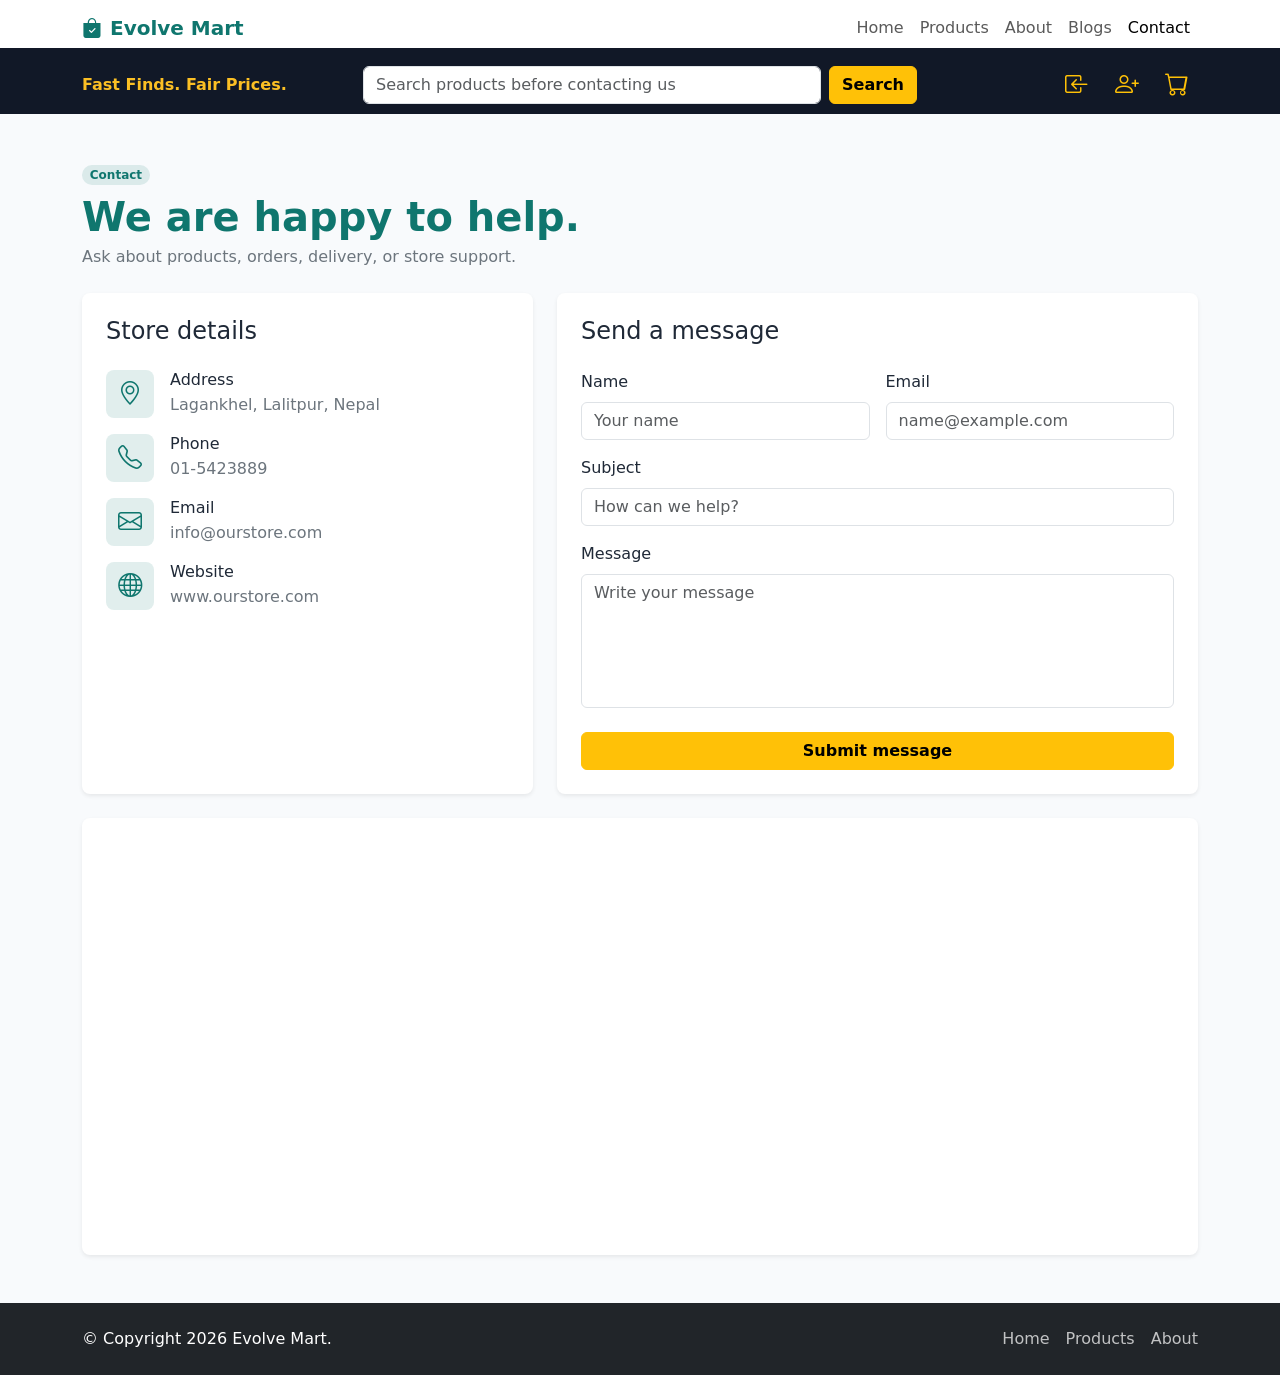
<file: contact.html>
<!doctype html>
<html lang="en">

<head>
    <meta charset="utf-8">
    <meta name="viewport" content="width=device-width, initial-scale=1">
    <meta name="description" content="Contact Evolve Mart in Lagankhel, Lalitpur.">
    <title>Evolve Mart | Contact</title>

    <link href="https://cdn.jsdelivr.net/npm/bootstrap@5.3.8/dist/css/bootstrap.min.css" rel="stylesheet"
        integrity="sha384-sRIl4kxILFvY47J16cr9ZwB07vP4J8+LH7qKQnuqkuIAvNWLzeN8tE5YBujZqJLB" crossorigin="anonymous">
    <link rel="stylesheet" href="https://cdn.jsdelivr.net/npm/bootstrap-icons@1.13.1/font/bootstrap-icons.min.css">
    <link rel="stylesheet" href="mystyle.css">
</head>

<body>
    <nav class="navbar navbar-expand-lg bg-white shadow-sm">
        <div class="container">
            <a class="navbar-brand" href="index.html"><i class="bi bi-bag-check-fill me-2"></i>Evolve Mart</a>
            <button class="navbar-toggler" type="button" data-bs-toggle="collapse"
                data-bs-target="#navbarSupportedContent" aria-controls="navbarSupportedContent" aria-expanded="false"
                aria-label="Toggle navigation">
                <span class="navbar-toggler-icon"></span>
            </button>
            <div class="collapse navbar-collapse" id="navbarSupportedContent">
                <ul class="navbar-nav ms-auto mb-2 mb-lg-0">
                    <li class="nav-item"><a class="nav-link" href="index.html">Home</a></li>
                    <li class="nav-item"><a class="nav-link" href="products.html">Products</a></li>
                    <li class="nav-item"><a class="nav-link" href="about.html">About</a></li>
                    <li class="nav-item"><a class="nav-link" href="blogs.html">Blogs</a></li>
                    <li class="nav-item"><a class="nav-link active" aria-current="page" href="contact.html">Contact</a></li>
                </ul>
            </div>
        </div>
    </nav>
    <div class="site-topbar container-fluid text-white sticky-top">
        <div class="container">
            <div class="row align-items-center g-2 py-2">
                <div class="col-md-3 brand-mark text-center text-md-start">Fast Finds. Fair Prices.</div>
                <div class="col-md-6">
                    <form class="d-flex" role="search">
                        <input class="form-control me-2" type="search" placeholder="Search products before contacting us"
                            aria-label="Search products">
                        <button class="btn btn-warning fw-semibold" type="submit">Search</button>
                    </form>
                </div>
                <div class="col-md-3 d-flex justify-content-center justify-content-md-end gap-2">
                    <a href="login.html" class="site-icon-link text-warning text-decoration-none" aria-label="Login"><i
                            class="bi bi-box-arrow-in-left fs-4"></i></a>
                    <a href="register.html" class="site-icon-link text-warning text-decoration-none" aria-label="Register"><i
                            class="bi bi-person-plus fs-4"></i></a>
                    <a href="cart.html" class="site-icon-link text-warning text-decoration-none" aria-label="Cart"><i
                            class="bi bi-cart fs-4"></i></a>
                </div>
            </div>
        </div>
    </div>

    <main class="main-shell container py-5">
        <div class="row align-items-end mb-4">
            <div class="col-lg-8">
                <span class="badge badge-soft rounded-pill mb-2">Contact</span>
                <h1 class="section-title mb-1">We are happy to help.</h1>
                <p class="text-secondary mb-0">Ask about products, orders, delivery, or store support.</p>
            </div>
        </div>

        <div class="row g-4">
            <div class="col-lg-5">
                <div class="bg-white rounded-4 shadow-sm p-4 contact-panel">
                    <h2 class="h4 mb-4">Store details</h2>
                    <div class="d-flex gap-3 mb-3">
                        <span class="feature-icon flex-shrink-0"><i class="bi bi-geo-alt"></i></span>
                        <div>
                            <h3 class="h6 mb-1">Address</h3>
                            <p class="text-secondary mb-0">Lagankhel, Lalitpur, Nepal</p>
                        </div>
                    </div>
                    <div class="d-flex gap-3 mb-3">
                        <span class="feature-icon flex-shrink-0"><i class="bi bi-telephone"></i></span>
                        <div>
                            <h3 class="h6 mb-1">Phone</h3>
                            <p class="text-secondary mb-0">01-5423889</p>
                        </div>
                    </div>
                    <div class="d-flex gap-3 mb-3">
                        <span class="feature-icon flex-shrink-0"><i class="bi bi-envelope"></i></span>
                        <div>
                            <h3 class="h6 mb-1">Email</h3>
                            <p class="text-secondary mb-0">info@ourstore.com</p>
                        </div>
                    </div>
                    <div class="d-flex gap-3">
                        <span class="feature-icon flex-shrink-0"><i class="bi bi-globe"></i></span>
                        <div>
                            <h3 class="h6 mb-1">Website</h3>
                            <p class="text-secondary mb-0">www.ourstore.com</p>
                        </div>
                    </div>
                </div>
            </div>
            <div class="col-lg-7">
                <form class="bg-white rounded-4 shadow-sm p-4">
                    <h2 class="h4 mb-4">Send a message</h2>
                    <div class="row g-3">
                        <div class="col-md-6">
                            <label for="contactName" class="form-label">Name</label>
                            <input type="text" class="form-control" id="contactName" placeholder="Your name">
                        </div>
                        <div class="col-md-6">
                            <label for="contactEmail" class="form-label">Email</label>
                            <input type="email" class="form-control" id="contactEmail" placeholder="name@example.com">
                        </div>
                        <div class="col-12">
                            <label for="contactSubject" class="form-label">Subject</label>
                            <input type="text" class="form-control" id="contactSubject" placeholder="How can we help?">
                        </div>
                        <div class="col-12">
                            <label for="contactMessage" class="form-label">Message</label>
                            <textarea class="form-control" id="contactMessage" rows="5"
                                placeholder="Write your message"></textarea>
                        </div>
                    </div>
                    <button class="btn btn-warning fw-semibold w-100 mt-4" type="submit">Submit message</button>
                </form>
            </div>
            <div class="col-12">
                <div class="bg-white rounded-4 shadow-sm overflow-hidden">
                    <iframe class="map-frame"
                        src="https://www.google.com/maps/embed?pb=!1m18!1m12!1m3!1d3533.66284952808!2d85.3182976750118!3d27.665901027319073!2m3!1f0!2f0!3f0!3m2!1i1024!2i768!4f13.1!3m3!1m2!1s0x39eb19000a4f32cf%3A0x53f71813950137ff!2sEvolve%20IT%20Hub!5e0!3m2!1sen!2snp!4v1778648892633!5m2!1sen!2snp"
                        allowfullscreen="" loading="lazy" referrerpolicy="no-referrer-when-downgrade"
                        title="Map showing Evolve IT Hub near Lagankhel, Lalitpur"></iframe>
                </div>
            </div>
        </div>
    </main>

    <footer class="bg-dark text-white py-4">
        <div class="container d-flex flex-column flex-md-row justify-content-between align-items-center gap-2">
            <p class="mb-0">&copy; Copyright 2026 Evolve Mart.</p>
            <div class="d-flex gap-3">
                <a class="footer-link" href="index.html">Home</a>
                <a class="footer-link" href="products.html">Products</a>
                <a class="footer-link" href="about.html">About</a>
            </div>
        </div>
    </footer>

    <script src="https://cdn.jsdelivr.net/npm/bootstrap@5.3.8/dist/js/bootstrap.bundle.min.js"
        integrity="sha384-FKyoEForCGlyvwx9Hj09JcYn3nv7wiPVlz7YYwJrWVcXK/BmnVDxM+D2scQbITxI"
        crossorigin="anonymous"></script>
</body>

</html>
</file>
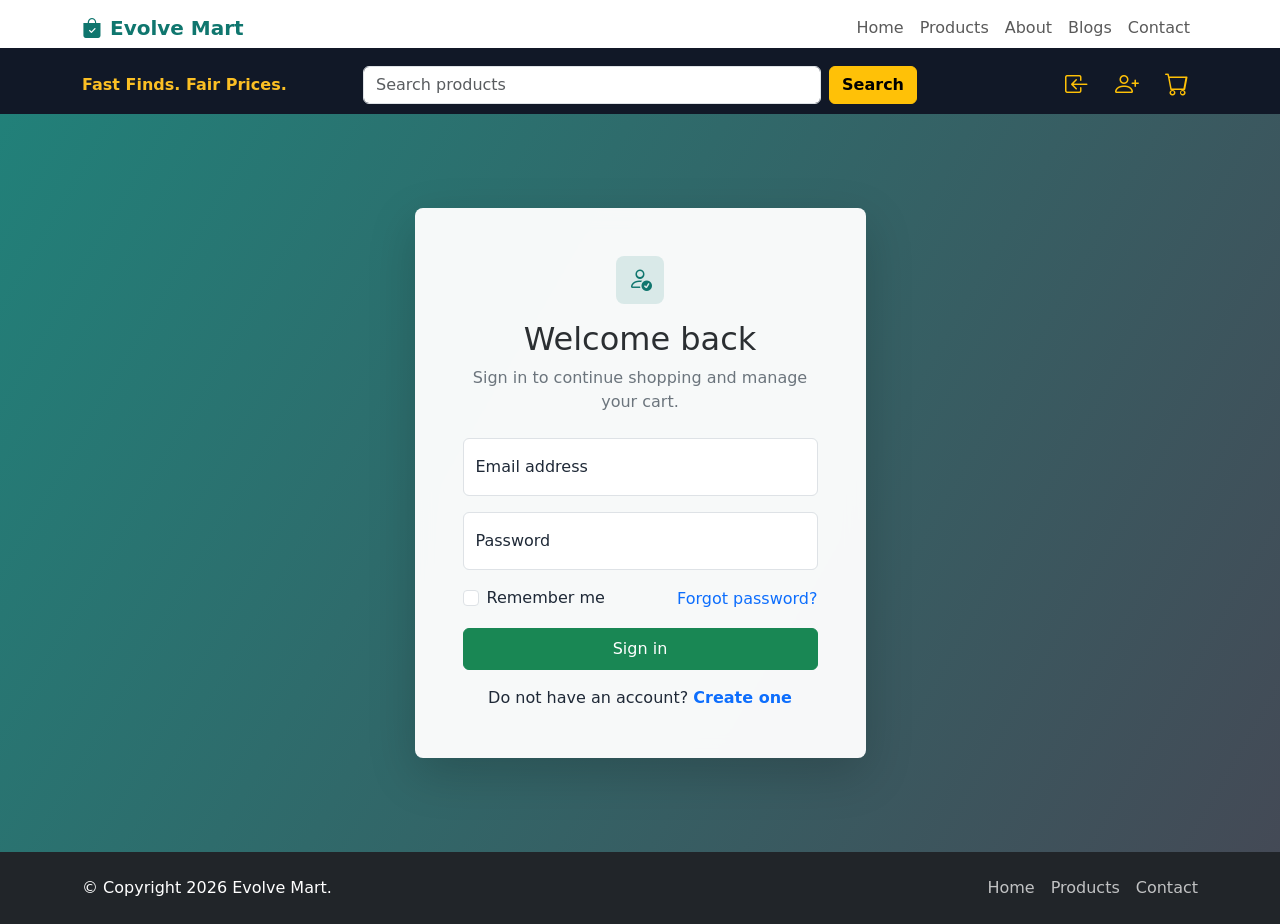
<file: login.html>
<!doctype html>
<html lang="en">

<head>
    <meta charset="utf-8">
    <meta name="viewport" content="width=device-width, initial-scale=1">
    <meta name="description" content="Sign in to your Evolve Mart account.">
    <title>Evolve Mart | Login</title>

    <link href="https://cdn.jsdelivr.net/npm/bootstrap@5.3.8/dist/css/bootstrap.min.css" rel="stylesheet"
        integrity="sha384-sRIl4kxILFvY47J16cr9ZwB07vP4J8+LH7qKQnuqkuIAvNWLzeN8tE5YBujZqJLB" crossorigin="anonymous">
    <link rel="stylesheet" href="https://cdn.jsdelivr.net/npm/bootstrap-icons@1.13.1/font/bootstrap-icons.min.css">
    <link rel="stylesheet" href="mystyle.css">
</head>

<body>
    <nav class="navbar navbar-expand-lg bg-white shadow-sm">
        <div class="container">
            <a class="navbar-brand" href="index.html"><i class="bi bi-bag-check-fill me-2"></i>Evolve Mart</a>
            <button class="navbar-toggler" type="button" data-bs-toggle="collapse"
                data-bs-target="#navbarSupportedContent" aria-controls="navbarSupportedContent" aria-expanded="false"
                aria-label="Toggle navigation">
                <span class="navbar-toggler-icon"></span>
            </button>
            <div class="collapse navbar-collapse" id="navbarSupportedContent">
                <ul class="navbar-nav ms-auto mb-2 mb-lg-0">
                    <li class="nav-item"><a class="nav-link" href="index.html">Home</a></li>
                    <li class="nav-item"><a class="nav-link" href="products.html">Products</a></li>
                    <li class="nav-item"><a class="nav-link" href="about.html">About</a></li>
                    <li class="nav-item"><a class="nav-link" href="blogs.html">Blogs</a></li>
                    <li class="nav-item"><a class="nav-link" href="contact.html">Contact</a></li>
                </ul>
            </div>
        </div>
    </nav>
    <div class="site-topbar container-fluid text-white sticky-top">
        <div class="container">
            <div class="row align-items-center g-2 py-2">
                <div class="col-md-3 brand-mark text-center text-md-start">Fast Finds. Fair Prices.</div>
                <div class="col-md-6">
                    <form class="d-flex" role="search">
                        <input class="form-control me-2" type="search" placeholder="Search products"
                            aria-label="Search products">
                        <button class="btn btn-warning fw-semibold" type="submit">Search</button>
                    </form>
                </div>
                <div class="col-md-3 d-flex justify-content-center justify-content-md-end gap-2">
                    <a href="login.html" class="site-icon-link text-warning text-decoration-none" aria-label="Login"><i
                            class="bi bi-box-arrow-in-left fs-4"></i></a>
                    <a href="register.html" class="site-icon-link text-warning text-decoration-none" aria-label="Register"><i
                            class="bi bi-person-plus fs-4"></i></a>
                    <a href="cart.html" class="site-icon-link text-warning text-decoration-none" aria-label="Cart"><i
                            class="bi bi-cart fs-4"></i></a>
                </div>
            </div>
        </div>
    </div>

    <main class="auth-page d-flex align-items-center py-5">
        <div class="container">
            <div class="row justify-content-center">
                <div class="col-11 col-sm-10 col-md-8 col-lg-5">
                    <form class="auth-card shadow-lg rounded-4 p-4 p-md-5">
                        <div class="text-center mb-4">
                            <span class="feature-icon mb-3"><i class="bi bi-person-check"></i></span>
                            <h1 class="h2 text-secondary-emphasis">Welcome back</h1>
                            <p class="text-secondary mb-0">Sign in to continue shopping and manage your cart.</p>
                        </div>

                        <div class="form-floating mb-3">
                            <input type="email" class="form-control" id="loginEmail" placeholder="name@example.com">
                            <label for="loginEmail">Email address</label>
                        </div>
                        <div class="form-floating mb-3">
                            <input type="password" class="form-control" id="loginPassword" placeholder="Password">
                            <label for="loginPassword">Password</label>
                        </div>

                        <div class="d-flex justify-content-between align-items-center mb-3">
                            <div class="form-check">
                                <input type="checkbox" class="form-check-input" id="rememberMe">
                                <label for="rememberMe" class="form-check-label">Remember me</label>
                            </div>
                            <a href="#" class="text-decoration-none">Forgot password?</a>
                        </div>

                        <button class="btn btn-success w-100 py-2" type="submit">Sign in</button>

                        <p class="text-center mt-3 mb-0">Do not have an account?
                            <a href="register.html" class="text-decoration-none fw-semibold">Create one</a>
                        </p>
                    </form>
                </div>
            </div>
        </div>
    </main>

    <footer class="bg-dark text-white py-4">
        <div class="container d-flex flex-column flex-md-row justify-content-between align-items-center gap-2">
            <p class="mb-0">&copy; Copyright 2026 Evolve Mart.</p>
            <div class="d-flex gap-3">
                <a class="footer-link" href="index.html">Home</a>
                <a class="footer-link" href="products.html">Products</a>
                <a class="footer-link" href="contact.html">Contact</a>
            </div>
        </div>
    </footer>

    <script src="https://cdn.jsdelivr.net/npm/bootstrap@5.3.8/dist/js/bootstrap.bundle.min.js"
        integrity="sha384-FKyoEForCGlyvwx9Hj09JcYn3nv7wiPVlz7YYwJrWVcXK/BmnVDxM+D2scQbITxI"
        crossorigin="anonymous"></script>
</body>

</html>
</file>
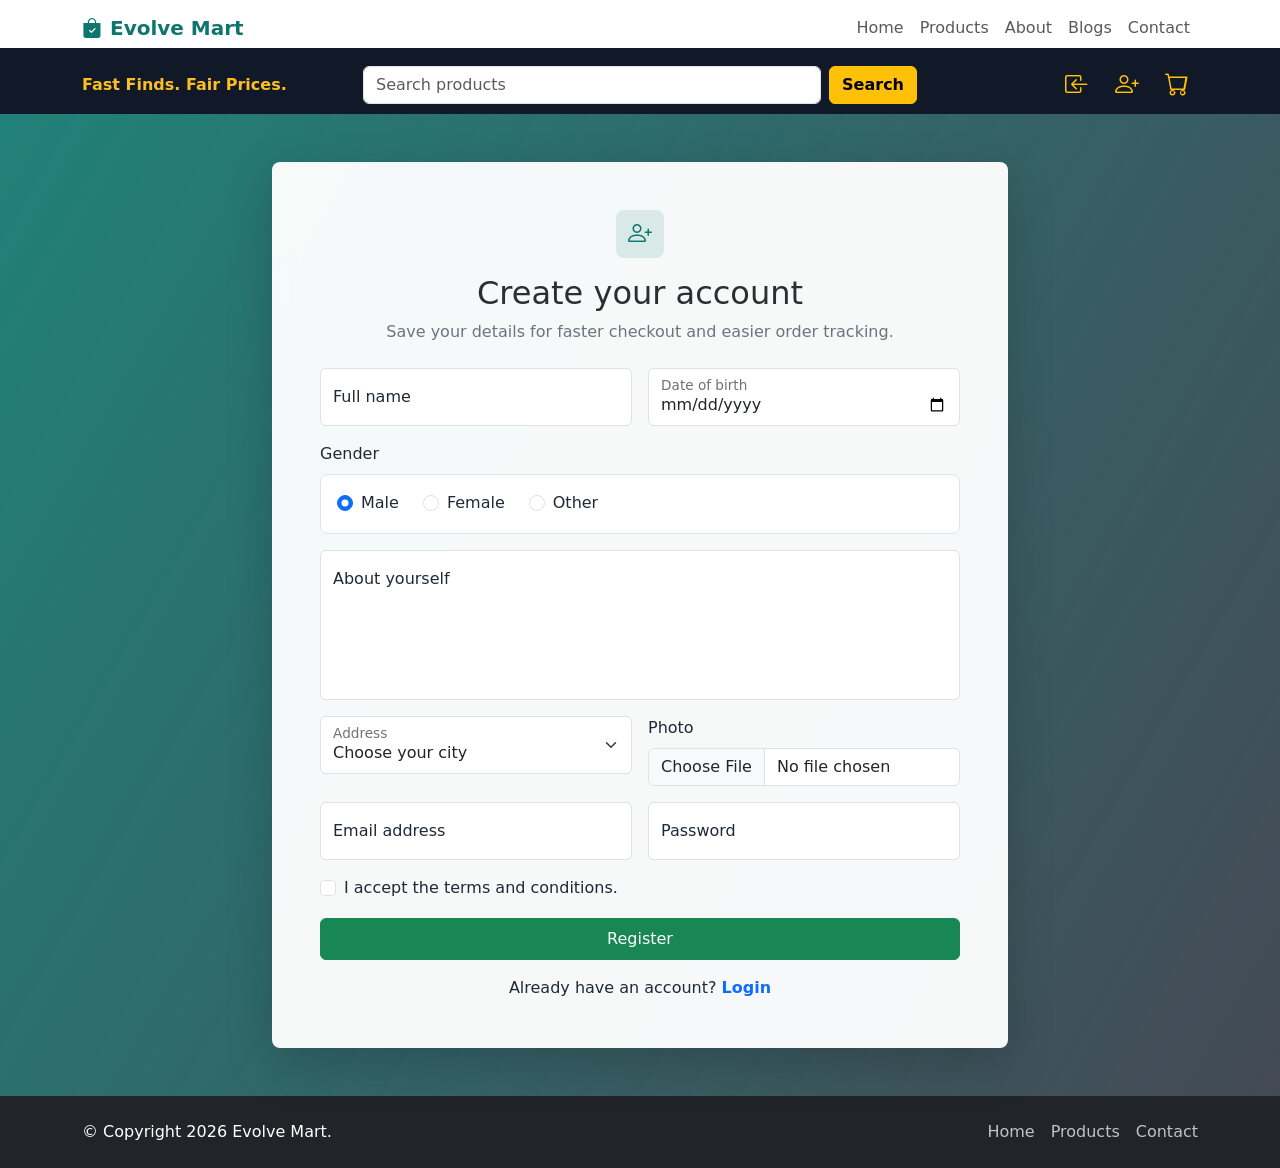
<file: register.html>
<!doctype html>
<html lang="en">

<head>
    <meta charset="utf-8">
    <meta name="viewport" content="width=device-width, initial-scale=1">
    <meta name="description" content="Create an Evolve Mart account.">
    <title>Evolve Mart | Register</title>

    <link href="https://cdn.jsdelivr.net/npm/bootstrap@5.3.8/dist/css/bootstrap.min.css" rel="stylesheet"
        integrity="sha384-sRIl4kxILFvY47J16cr9ZwB07vP4J8+LH7qKQnuqkuIAvNWLzeN8tE5YBujZqJLB" crossorigin="anonymous">
    <link rel="stylesheet" href="https://cdn.jsdelivr.net/npm/bootstrap-icons@1.13.1/font/bootstrap-icons.min.css">
    <link rel="stylesheet" href="mystyle.css">
</head>

<body>
    <nav class="navbar navbar-expand-lg bg-white shadow-sm">
        <div class="container">
            <a class="navbar-brand" href="index.html"><i class="bi bi-bag-check-fill me-2"></i>Evolve Mart</a>
            <button class="navbar-toggler" type="button" data-bs-toggle="collapse"
                data-bs-target="#navbarSupportedContent" aria-controls="navbarSupportedContent" aria-expanded="false"
                aria-label="Toggle navigation">
                <span class="navbar-toggler-icon"></span>
            </button>
            <div class="collapse navbar-collapse" id="navbarSupportedContent">
                <ul class="navbar-nav ms-auto mb-2 mb-lg-0">
                    <li class="nav-item"><a class="nav-link" href="index.html">Home</a></li>
                    <li class="nav-item"><a class="nav-link" href="products.html">Products</a></li>
                    <li class="nav-item"><a class="nav-link" href="about.html">About</a></li>
                    <li class="nav-item"><a class="nav-link" href="blogs.html">Blogs</a></li>
                    <li class="nav-item"><a class="nav-link" href="contact.html">Contact</a></li>
                </ul>
            </div>
        </div>
    </nav>
    <div class="site-topbar container-fluid text-white sticky-top">
        <div class="container">
            <div class="row align-items-center g-2 py-2">
                <div class="col-md-3 brand-mark text-center text-md-start">Fast Finds. Fair Prices.</div>
                <div class="col-md-6">
                    <form class="d-flex" role="search">
                        <input class="form-control me-2" type="search" placeholder="Search products"
                            aria-label="Search products">
                        <button class="btn btn-warning fw-semibold" type="submit">Search</button>
                    </form>
                </div>
                <div class="col-md-3 d-flex justify-content-center justify-content-md-end gap-2">
                    <a href="login.html" class="site-icon-link text-warning text-decoration-none" aria-label="Login"><i
                            class="bi bi-box-arrow-in-left fs-4"></i></a>
                    <a href="register.html" class="site-icon-link text-warning text-decoration-none" aria-label="Register"><i
                            class="bi bi-person-plus fs-4"></i></a>
                    <a href="cart.html" class="site-icon-link text-warning text-decoration-none" aria-label="Cart"><i
                            class="bi bi-cart fs-4"></i></a>
                </div>
            </div>
        </div>
    </div>

    <main class="auth-page py-5">
        <div class="container">
            <div class="row justify-content-center">
                <div class="col-11 col-lg-8">
                    <form class="auth-card shadow-lg rounded-4 p-4 p-md-5">
                        <div class="text-center mb-4">
                            <span class="feature-icon mb-3"><i class="bi bi-person-plus"></i></span>
                            <h1 class="h2 text-secondary-emphasis">Create your account</h1>
                            <p class="text-secondary mb-0">Save your details for faster checkout and easier order tracking.</p>
                        </div>

                        <div class="row g-3">
                            <div class="col-md-6">
                                <div class="form-floating">
                                    <input type="text" class="form-control" id="registerName" placeholder="Full name">
                                    <label for="registerName">Full name</label>
                                </div>
                            </div>
                            <div class="col-md-6">
                                <div class="form-floating">
                                    <input type="date" class="form-control" id="registerDob" placeholder="Date of birth">
                                    <label for="registerDob">Date of birth</label>
                                </div>
                            </div>
                            <div class="col-12">
                                <label class="form-label d-block">Gender</label>
                                <div class="d-flex flex-wrap gap-4 bg-white border rounded-3 p-3">
                                    <div class="form-check">
                                        <input type="radio" value="m" id="genderMale" class="form-check-input"
                                            name="gender" checked>
                                        <label for="genderMale" class="form-check-label">Male</label>
                                    </div>
                                    <div class="form-check">
                                        <input type="radio" value="f" id="genderFemale" class="form-check-input"
                                            name="gender">
                                        <label for="genderFemale" class="form-check-label">Female</label>
                                    </div>
                                    <div class="form-check">
                                        <input type="radio" value="o" id="genderOther" class="form-check-input"
                                            name="gender">
                                        <label for="genderOther" class="form-check-label">Other</label>
                                    </div>
                                </div>
                            </div>
                            <div class="col-12">
                                <div class="form-floating">
                                    <textarea class="form-control" id="registerAbout" placeholder="About yourself"></textarea>
                                    <label for="registerAbout">About yourself</label>
                                </div>
                            </div>
                            <div class="col-md-6">
                                <div class="form-floating">
                                    <select class="form-select" id="registerAddress">
                                        <option selected>Choose your city</option>
                                        <option>Kathmandu</option>
                                        <option>Bhaktapur</option>
                                        <option>Lalitpur</option>
                                        <option>Birgunj</option>
                                        <option>Pokhara</option>
                                    </select>
                                    <label for="registerAddress">Address</label>
                                </div>
                            </div>
                            <div class="col-md-6">
                                <label for="profilePhoto" class="form-label">Photo</label>
                                <input type="file" class="form-control" id="profilePhoto">
                            </div>
                            <div class="col-md-6">
                                <div class="form-floating">
                                    <input type="email" class="form-control" id="registerEmail" placeholder="name@example.com">
                                    <label for="registerEmail">Email address</label>
                                </div>
                            </div>
                            <div class="col-md-6">
                                <div class="form-floating">
                                    <input type="password" class="form-control" id="registerPassword" placeholder="Password">
                                    <label for="registerPassword">Password</label>
                                </div>
                            </div>
                        </div>

                        <div class="form-check mt-3">
                            <input type="checkbox" class="form-check-input" id="termsCheck">
                            <label for="termsCheck" class="form-check-label">I accept the terms and conditions.</label>
                        </div>

                        <button class="btn btn-success w-100 py-2 mt-3" type="submit">Register</button>

                        <p class="text-center mt-3 mb-0">Already have an account?
                            <a href="login.html" class="text-decoration-none fw-semibold">Login</a>
                        </p>
                    </form>
                </div>
            </div>
        </div>
    </main>

    <footer class="bg-dark text-white py-4">
        <div class="container d-flex flex-column flex-md-row justify-content-between align-items-center gap-2">
            <p class="mb-0">&copy; Copyright 2026 Evolve Mart.</p>
            <div class="d-flex gap-3">
                <a class="footer-link" href="index.html">Home</a>
                <a class="footer-link" href="products.html">Products</a>
                <a class="footer-link" href="contact.html">Contact</a>
            </div>
        </div>
    </footer>

    <script src="https://cdn.jsdelivr.net/npm/bootstrap@5.3.8/dist/js/bootstrap.bundle.min.js"
        integrity="sha384-FKyoEForCGlyvwx9Hj09JcYn3nv7wiPVlz7YYwJrWVcXK/BmnVDxM+D2scQbITxI"
        crossorigin="anonymous"></script>
</body>

</html>
</file>
<file: mystyle.css>
/* my custom css file */
:root {
    --brand: #0f766e;
    --brand-dark: #111827;
    --accent: #f59e0b;
    --surface: #f8fafc;
    --ink: #1f2937;
}

body {
    background: var(--surface);
    color: var(--ink);
}

.navbar-brand,
.brand-mark {
    color: var(--brand) !important;
    font-weight: 800;
    letter-spacing: 0;
}

.site-topbar {
    background: var(--brand-dark);
}

.site-topbar .brand-mark {
    color: #fbbf24 !important;
}

.site-icon-link {
    align-items: center;
    border-radius: 999px;
    display: inline-flex;
    height: 42px;
    justify-content: center;
    transition: background-color .2s ease, color .2s ease, transform .2s ease;
    width: 42px;
}

.site-icon-link:hover {
    background: rgba(245, 158, 11, .14);
    color: #fff !important;
    transform: translateY(-1px);
}

.main-shell {
    min-height: calc(100vh - 170px);
}

.carousel {
    border-radius: 8px;
    overflow: hidden;
}

.carousel img {
    height: min(58vh, 480px);
    object-fit: cover;
}

.carousel-caption {
    background: linear-gradient(90deg, rgba(17, 24, 39, .78), rgba(17, 24, 39, .16));
    border-radius: 8px;
    left: 6%;
    padding: 1.5rem;
    right: auto;
    text-align: left;
    width: min(520px, 88%);
}

.section-title {
    color: var(--brand);
    font-weight: 800;
}

.card {
    border: 0;
    border-radius: 8px;
    box-shadow: 0 12px 35px rgba(15, 23, 42, .08);
    overflow: hidden;
    transition: transform .2s ease, box-shadow .2s ease;
}

.card:hover {
    box-shadow: 0 18px 45px rgba(15, 23, 42, .12);
    transform: translateY(-4px);
}

.card img {
    height: 190px;
    object-fit: cover;
}

.category-card .card-body,
.product-card .card-body {
    min-height: 150px;
}

.product-price {
    color: var(--brand);
    font-size: 1.1rem;
    font-weight: 800;
}

.badge-soft {
    background: rgba(15, 118, 110, .12);
    color: var(--brand);
}

.feature-icon {
    align-items: center;
    background: rgba(15, 118, 110, .12);
    border-radius: 8px;
    color: var(--brand);
    display: inline-flex;
    font-size: 1.5rem;
    height: 48px;
    justify-content: center;
    width: 48px;
}

.auth-page {
    background:
        linear-gradient(120deg, rgba(15, 118, 110, .92), rgba(17, 24, 39, .78)),
        url("https://images.unsplash.com/photo-1556742049-0cfed4f6a45d?auto=format&fit=crop&w=1600&q=80") center/cover;
    min-height: 82vh;
}

.auth-card {
    background: rgba(255, 255, 255, .96);
    backdrop-filter: blur(10px);
}

.contact-panel {
    min-height: 100%;
}

.map-frame {
    border: 0;
    height: 430px;
    width: 100%;
}

.cart-table img {
    border-radius: 8px;
    height: 74px;
    object-fit: cover;
    width: 90px;
}

.footer-link {
    color: rgba(255, 255, 255, .72);
    text-decoration: none;
}

.footer-link:hover {
    color: #fff;
}

.rounded-4 {
    border-radius: 8px !important;
}

textarea {
    resize: none;
}

.form-floating textarea {
    height: 150px !important;
}

@media (max-width: 767.98px) {
    .carousel {
        border-radius: 0;
    }

    .carousel img {
        height: 360px;
    }

    .carousel-caption {
        bottom: 1rem;
        left: 1rem;
        padding: 1rem;
        width: calc(100% - 2rem);
    }

    .site-topbar .brand-mark {
        padding-bottom: .5rem;
    }
}
</file>
